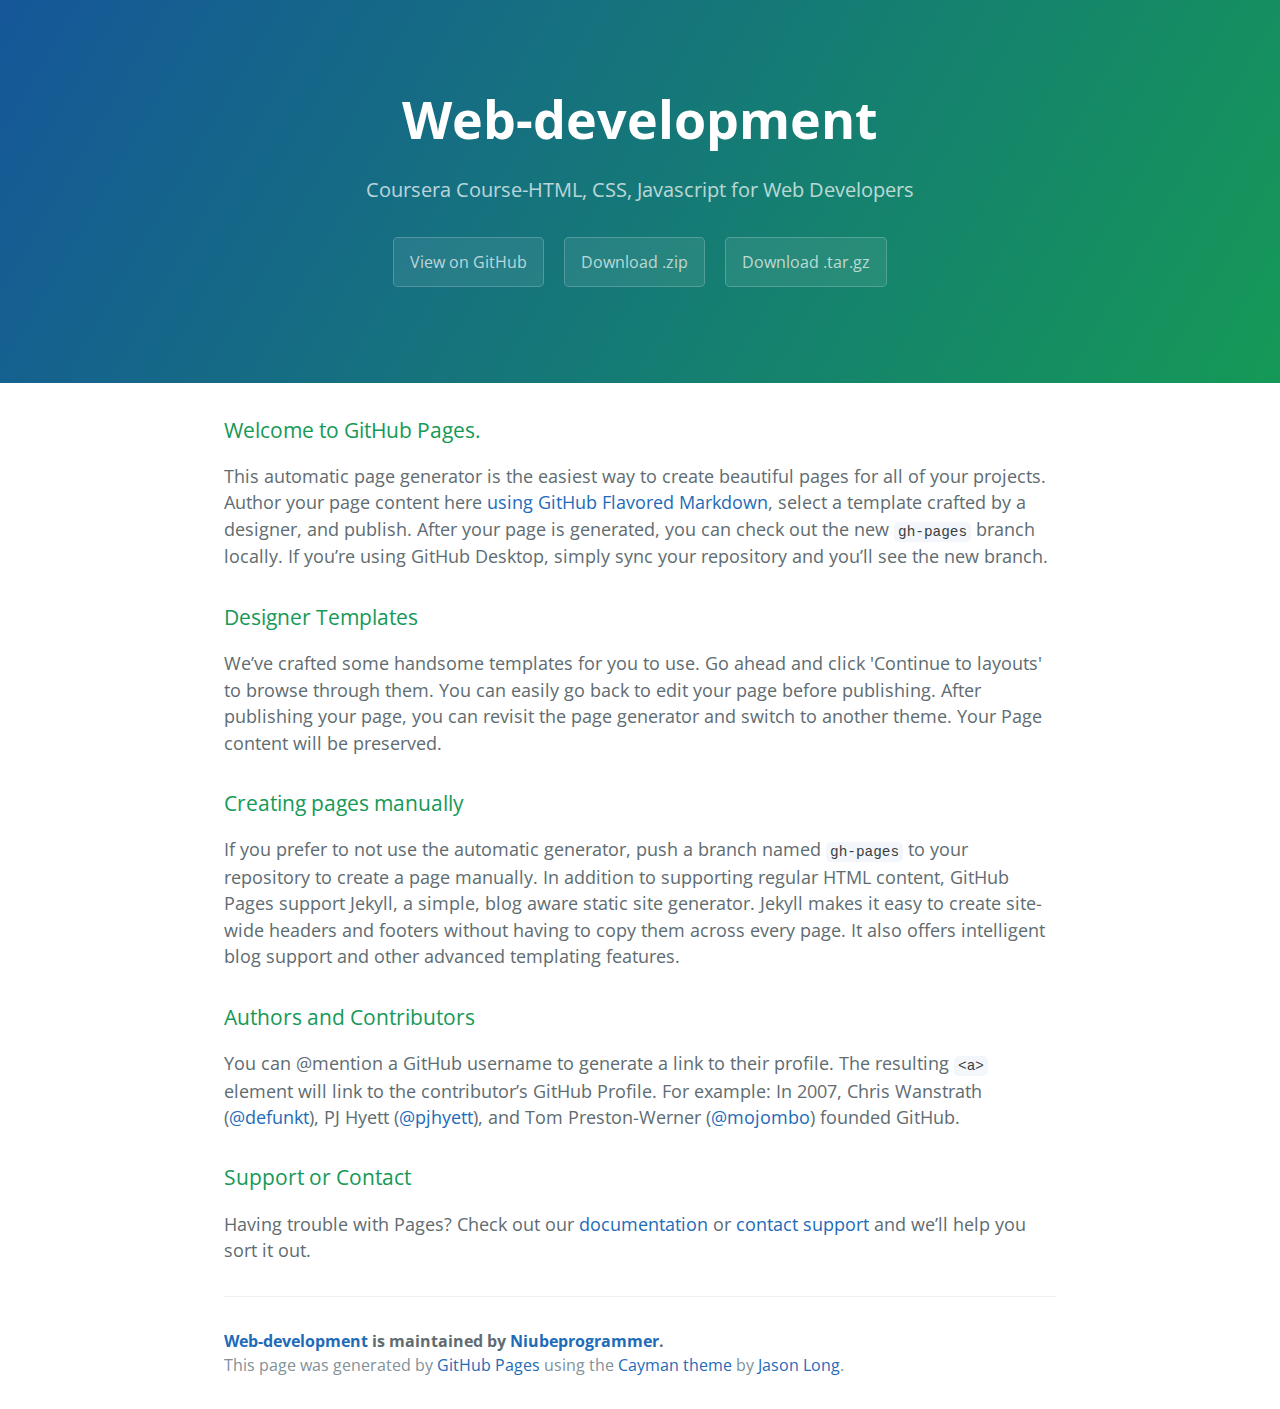
<file: index.html>
<!DOCTYPE html>
<html lang="en-us">
  <head>
    <meta charset="UTF-8">
    <title>Web-development by Niubeprogrammer</title>
    <meta name="viewport" content="width=device-width, initial-scale=1">
    <link rel="stylesheet" type="text/css" href="stylesheets/normalize.css" media="screen">
    <link href='https://fonts.googleapis.com/css?family=Open+Sans:400,700' rel='stylesheet' type='text/css'>
    <link rel="stylesheet" type="text/css" href="stylesheets/stylesheet.css" media="screen">
    <link rel="stylesheet" type="text/css" href="stylesheets/github-light.css" media="screen">
  </head>
  <body>
    <section class="page-header">
      <h1 class="project-name">Web-development</h1>
      <h2 class="project-tagline">Coursera Course-HTML, CSS, Javascript for Web Developers</h2>
      <a href="https://github.com/Niubeprogrammer/Web-Development" class="btn">View on GitHub</a>
      <a href="https://github.com/Niubeprogrammer/Web-Development/zipball/master" class="btn">Download .zip</a>
      <a href="https://github.com/Niubeprogrammer/Web-Development/tarball/master" class="btn">Download .tar.gz</a>
    </section>

    <section class="main-content">
      <h3>
<a id="welcome-to-github-pages" class="anchor" href="#welcome-to-github-pages" aria-hidden="true"><span aria-hidden="true" class="octicon octicon-link"></span></a>Welcome to GitHub Pages.</h3>
<p>This automatic page generator is the easiest way to create beautiful pages for all of your projects. Author your page content here <a href="https://guides.github.com/features/mastering-markdown/">using GitHub Flavored Markdown</a>, select a template crafted by a designer, and publish. After your page is generated, you can check out the new <code>gh-pages</code> branch locally. If you’re using GitHub Desktop, simply sync your repository and you’ll see the new branch.</p>
<h3>
<a id="designer-templates" class="anchor" href="#designer-templates" aria-hidden="true"><span aria-hidden="true" class="octicon octicon-link"></span></a>Designer Templates</h3>
<p>We’ve crafted some handsome templates for you to use. Go ahead and click 'Continue to layouts' to browse through them. You can easily go back to edit your page before publishing. After publishing your page, you can revisit the page generator and switch to another theme. Your Page content will be preserved.</p>
<h3>
<a id="creating-pages-manually" class="anchor" href="#creating-pages-manually" aria-hidden="true"><span aria-hidden="true" class="octicon octicon-link"></span></a>Creating pages manually</h3>
<p>If you prefer to not use the automatic generator, push a branch named <code>gh-pages</code> to your repository to create a page manually. In addition to supporting regular HTML content, GitHub Pages support Jekyll, a simple, blog aware static site generator. Jekyll makes it easy to create site-wide headers and footers without having to copy them across every page. It also offers intelligent blog support and other advanced templating features.</p>
<h3>
<a id="authors-and-contributors" class="anchor" href="#authors-and-contributors" aria-hidden="true"><span aria-hidden="true" class="octicon octicon-link"></span></a>Authors and Contributors</h3>
<p>You can @mention a GitHub username to generate a link to their profile. The resulting <code>&lt;a&gt;</code> element will link to the contributor’s GitHub Profile. For example: In 2007, Chris Wanstrath (<a class="user-mention" data-hovercard-type="user" data-hovercard-url="/users/defunkt/hovercard" data-octo-click="hovercard-link-click" data-octo-dimensions="link_type:self" href="https://github.com/defunkt">@defunkt</a>), PJ Hyett (<a class="user-mention" data-hovercard-type="user" data-hovercard-url="/users/pjhyett/hovercard" data-octo-click="hovercard-link-click" data-octo-dimensions="link_type:self" href="https://github.com/pjhyett">@pjhyett</a>), and Tom Preston-Werner (<a class="user-mention" data-hovercard-type="user" data-hovercard-url="/users/mojombo/hovercard" data-octo-click="hovercard-link-click" data-octo-dimensions="link_type:self" href="https://github.com/mojombo">@mojombo</a>) founded GitHub.</p>
<h3>
<a id="support-or-contact" class="anchor" href="#support-or-contact" aria-hidden="true"><span aria-hidden="true" class="octicon octicon-link"></span></a>Support or Contact</h3>
<p>Having trouble with Pages? Check out our <a href="https://help.github.com/pages">documentation</a> or <a href="https://github.com/contact">contact support</a> and we’ll help you sort it out.</p>

      <footer class="site-footer">
        <span class="site-footer-owner"><a href="https://github.com/Niubeprogrammer/Web-Development">Web-development</a> is maintained by <a href="https://github.com/Niubeprogrammer">Niubeprogrammer</a>.</span>

        <span class="site-footer-credits">This page was generated by <a href="https://pages.github.com">GitHub Pages</a> using the <a href="https://github.com/jasonlong/cayman-theme">Cayman theme</a> by <a href="https://twitter.com/jasonlong">Jason Long</a>.</span>
      </footer>

    </section>

  
  </body>
</html>
</file>
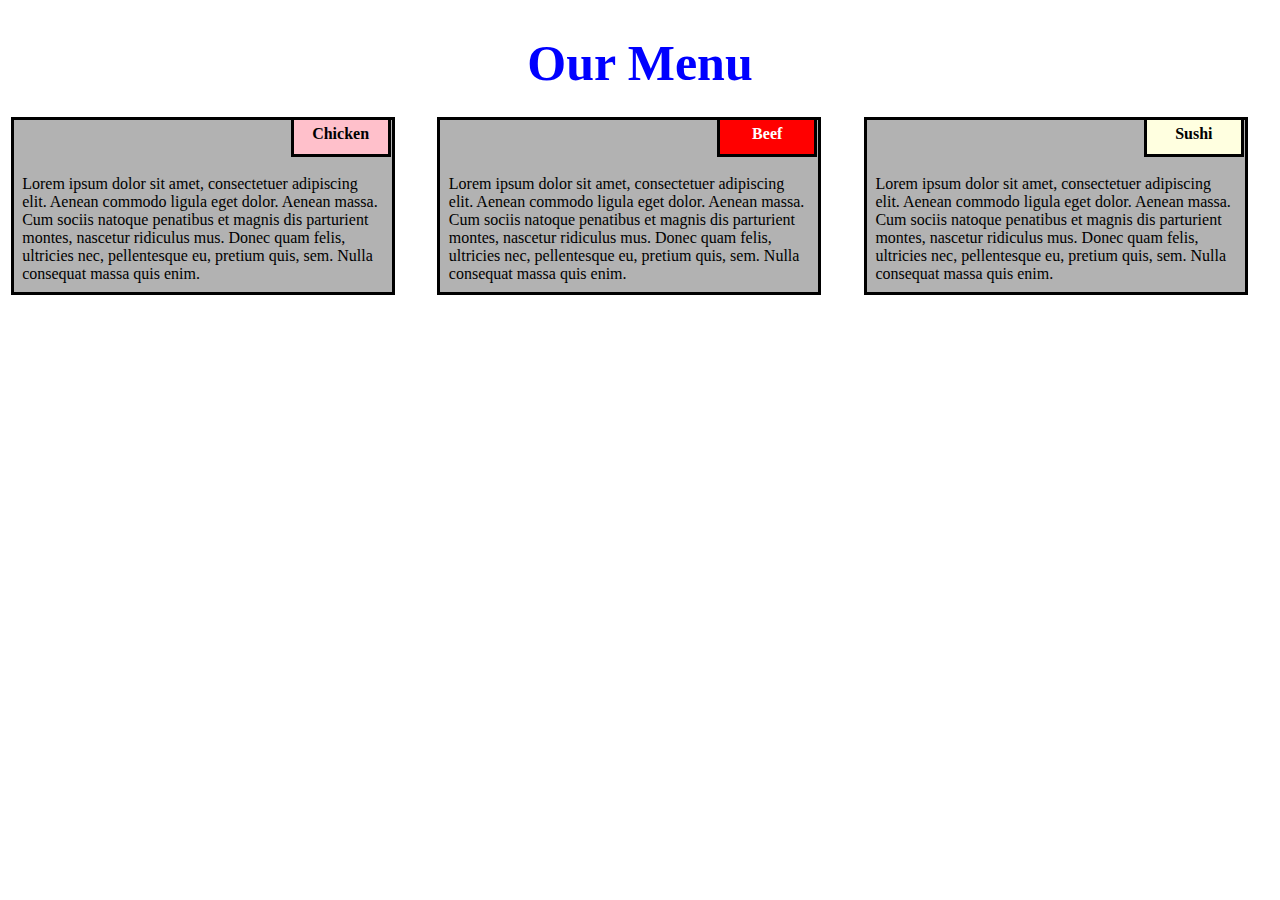
<file: module2_solution/index.html>
<!DOCTYPE html>
<html>
<head>

<title>module2_solution</title>
<meta name="viewport" content="width=device-width, initial-scale=1">
<link rel="stylesheet" type="text/css" href="css/style.css">

</head>
<body>
<h1>Our Menu</h1>
  <div></div>
  <div></div>
  <div></div>

  <div class="col-lg-4 col-md-6 col-sm-12">
  	<div class="box">
  		<p class="section-name name1">Chicken</p>
  		<p class="section">Lorem ipsum dolor sit amet, consectetuer adipiscing elit. Aenean commodo ligula eget dolor. Aenean massa. Cum sociis natoque penatibus et magnis dis parturient montes, nascetur ridiculus mus. Donec quam felis, ultricies nec, pellentesque eu, pretium quis, sem. Nulla consequat massa quis enim.</p>
  	</div>
  </div>

  <div class="col-lg-4 col-md-6 col-sm-12">
  	<div class="box">
   		<p class="section-name name2">Beef</p>
   		<p class="section">Lorem ipsum dolor sit amet, consectetuer adipiscing elit. Aenean commodo ligula eget dolor. Aenean massa. Cum sociis natoque penatibus et magnis dis parturient montes, nascetur ridiculus mus. Donec quam felis, ultricies nec, pellentesque eu, pretium quis, sem. Nulla consequat massa quis enim.</p>
  	</div>
  </div>

  <div class="col-lg-4 col-md-12 col-sm-12">
  	<div class="box">
  		<p class="section-name name3">Sushi</p>
  		<p class="section">Lorem ipsum dolor sit amet, consectetuer adipiscing elit. Aenean commodo ligula eget dolor. Aenean massa. Cum sociis natoque penatibus et magnis dis parturient montes, nascetur ridiculus mus. Donec quam felis, ultricies nec, pellentesque eu, pretium quis, sem. Nulla consequat massa quis enim.</p>
  	</div>	
  </div>

</body>
</html>
</file>
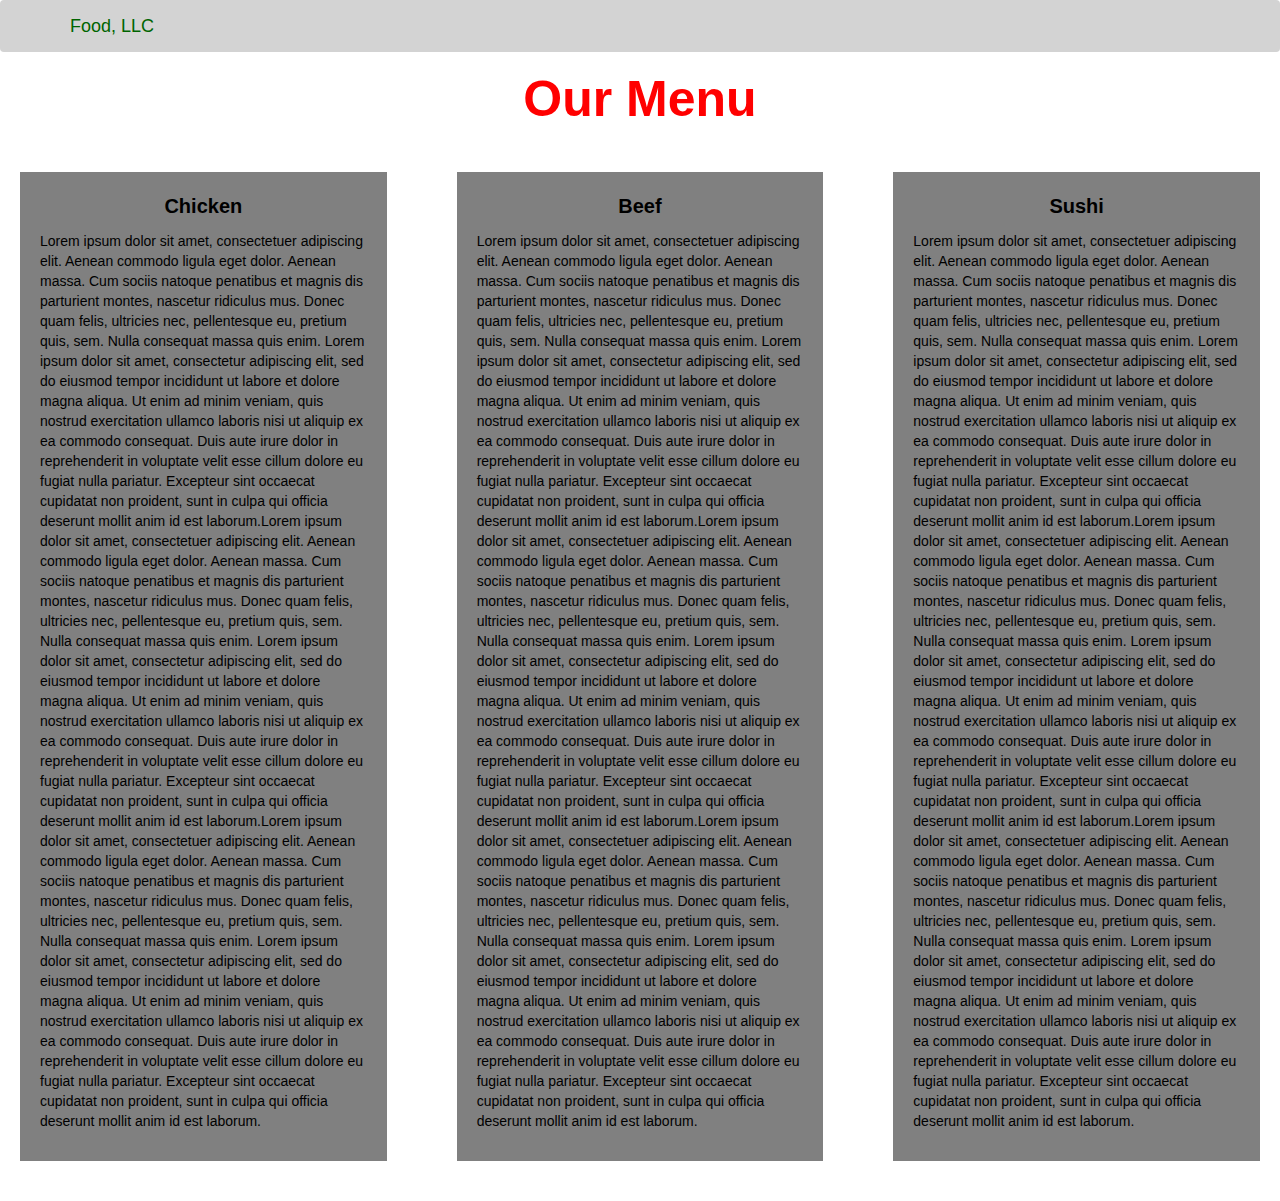
<file: module3_solution/index.html>
<!DOCTYPE html>
<html>
<head>

<title>Module3_Solution</title>

  <meta name="viewport" content="width=device-width, initial-scale=1">
  <link rel="stylesheet" type="text/css" href="css/styles.css">
  <link rel="stylesheet" href="https://maxcdn.bootstrapcdn.com/bootstrap/3.3.7/css/bootstrap.min.css">
  <script src="https://ajax.googleapis.com/ajax/libs/jquery/3.3.1/jquery.min.js"></script>
  <script src="https://maxcdn.bootstrapcdn.com/bootstrap/3.3.7/js/bootstrap.min.js"></script>

</head>

<body>


<nav class="navbar" id="top">
  <div class="container">

    <div class="navbar-header">
      <button type="button" class="navbar-toggle" data-toggle="collapse" data-target="#myNavbar">
        <span class="icon-bar"></span>
        <span class="icon-bar"></span>
        <span class="icon-bar"></span> 
      </button>
      <a class="navbar-brand" href="#">Food, LLC</a>
    </div>

    <div class="collapse" id="myNavbar">
      <ul class="nav navbar-nav visible-xs">
        <li><a class="menu-item" href="#">Chicken</a></li>
        <li><a class="menu-item" href="#">Beef</a></li> 
        <li><a class="menu-item" href="#">Sushi</a></li> 
      </ul>
    </div>

  </div>
</nav>

<h1 class="title">Our Menu</h1>



<div class="row">

  <div class="col-lg-4 col-md-6 col-sm-12">
    <div class="box">
      <p class="content-name">Chicken</p>
      <p>Lorem ipsum dolor sit amet, consectetuer adipiscing elit. Aenean commodo ligula eget dolor. Aenean massa. Cum sociis natoque penatibus et magnis dis parturient montes, nascetur ridiculus mus. Donec quam felis, ultricies nec, pellentesque eu, pretium quis, sem. Nulla consequat massa quis enim. Lorem ipsum dolor sit amet, consectetur adipiscing elit, sed do eiusmod tempor incididunt ut labore et dolore magna aliqua. Ut enim ad minim veniam, quis nostrud exercitation ullamco laboris nisi ut aliquip ex ea commodo consequat. Duis aute irure dolor in reprehenderit in voluptate velit esse cillum dolore eu fugiat nulla pariatur. Excepteur sint occaecat cupidatat non proident, sunt in culpa qui officia deserunt mollit anim id est laborum.Lorem ipsum dolor sit amet, consectetuer adipiscing elit. Aenean commodo ligula eget dolor. Aenean massa. Cum sociis natoque penatibus et magnis dis parturient montes, nascetur ridiculus mus. Donec quam felis, ultricies nec, pellentesque eu, pretium quis, sem. Nulla consequat massa quis enim. Lorem ipsum dolor sit amet, consectetur adipiscing elit, sed do eiusmod tempor incididunt ut labore et dolore magna aliqua. Ut enim ad minim veniam, quis nostrud exercitation ullamco laboris nisi ut aliquip ex ea commodo consequat. Duis aute irure dolor in reprehenderit in voluptate velit esse cillum dolore eu fugiat nulla pariatur. Excepteur sint occaecat cupidatat non proident, sunt in culpa qui officia deserunt mollit anim id est laborum.Lorem ipsum dolor sit amet, consectetuer adipiscing elit. Aenean commodo ligula eget dolor. Aenean massa. Cum sociis natoque penatibus et magnis dis parturient montes, nascetur ridiculus mus. Donec quam felis, ultricies nec, pellentesque eu, pretium quis, sem. Nulla consequat massa quis enim. Lorem ipsum dolor sit amet, consectetur adipiscing elit, sed do eiusmod tempor incididunt ut labore et dolore magna aliqua. Ut enim ad minim veniam, quis nostrud exercitation ullamco laboris nisi ut aliquip ex ea commodo consequat. Duis aute irure dolor in reprehenderit in voluptate velit esse cillum dolore eu fugiat nulla pariatur. Excepteur sint occaecat cupidatat non proident, sunt in culpa qui officia deserunt mollit anim id est laborum.</p>
    </div>
  </div>

  <div class="col-lg-4 col-md-6 col-sm-12">
    <div class="box">
      <p class="content-name">Beef</p>
      <p>Lorem ipsum dolor sit amet, consectetuer adipiscing elit. Aenean commodo ligula eget dolor. Aenean massa. Cum sociis natoque penatibus et magnis dis parturient montes, nascetur ridiculus mus. Donec quam felis, ultricies nec, pellentesque eu, pretium quis, sem. Nulla consequat massa quis enim. Lorem ipsum dolor sit amet, consectetur adipiscing elit, sed do eiusmod tempor incididunt ut labore et dolore magna aliqua. Ut enim ad minim veniam, quis nostrud exercitation ullamco laboris nisi ut aliquip ex ea commodo consequat. Duis aute irure dolor in reprehenderit in voluptate velit esse cillum dolore eu fugiat nulla pariatur. Excepteur sint occaecat cupidatat non proident, sunt in culpa qui officia deserunt mollit anim id est laborum.Lorem ipsum dolor sit amet, consectetuer adipiscing elit. Aenean commodo ligula eget dolor. Aenean massa. Cum sociis natoque penatibus et magnis dis parturient montes, nascetur ridiculus mus. Donec quam felis, ultricies nec, pellentesque eu, pretium quis, sem. Nulla consequat massa quis enim. Lorem ipsum dolor sit amet, consectetur adipiscing elit, sed do eiusmod tempor incididunt ut labore et dolore magna aliqua. Ut enim ad minim veniam, quis nostrud exercitation ullamco laboris nisi ut aliquip ex ea commodo consequat. Duis aute irure dolor in reprehenderit in voluptate velit esse cillum dolore eu fugiat nulla pariatur. Excepteur sint occaecat cupidatat non proident, sunt in culpa qui officia deserunt mollit anim id est laborum.Lorem ipsum dolor sit amet, consectetuer adipiscing elit. Aenean commodo ligula eget dolor. Aenean massa. Cum sociis natoque penatibus et magnis dis parturient montes, nascetur ridiculus mus. Donec quam felis, ultricies nec, pellentesque eu, pretium quis, sem. Nulla consequat massa quis enim. Lorem ipsum dolor sit amet, consectetur adipiscing elit, sed do eiusmod tempor incididunt ut labore et dolore magna aliqua. Ut enim ad minim veniam, quis nostrud exercitation ullamco laboris nisi ut aliquip ex ea commodo consequat. Duis aute irure dolor in reprehenderit in voluptate velit esse cillum dolore eu fugiat nulla pariatur. Excepteur sint occaecat cupidatat non proident, sunt in culpa qui officia deserunt mollit anim id est laborum.</p>
    </div>
  </div>


  <div class="col-lg-4 col-md-12 col-sm-12">
    <div class="box">
      <p class="content-name">Sushi</p>
      <p>Lorem ipsum dolor sit amet, consectetuer adipiscing elit. Aenean commodo ligula eget dolor. Aenean massa. Cum sociis natoque penatibus et magnis dis parturient montes, nascetur ridiculus mus. Donec quam felis, ultricies nec, pellentesque eu, pretium quis, sem. Nulla consequat massa quis enim. Lorem ipsum dolor sit amet, consectetur adipiscing elit, sed do eiusmod tempor incididunt ut labore et dolore magna aliqua. Ut enim ad minim veniam, quis nostrud exercitation ullamco laboris nisi ut aliquip ex ea commodo consequat. Duis aute irure dolor in reprehenderit in voluptate velit esse cillum dolore eu fugiat nulla pariatur. Excepteur sint occaecat cupidatat non proident, sunt in culpa qui officia deserunt mollit anim id est laborum.Lorem ipsum dolor sit amet, consectetuer adipiscing elit. Aenean commodo ligula eget dolor. Aenean massa. Cum sociis natoque penatibus et magnis dis parturient montes, nascetur ridiculus mus. Donec quam felis, ultricies nec, pellentesque eu, pretium quis, sem. Nulla consequat massa quis enim. Lorem ipsum dolor sit amet, consectetur adipiscing elit, sed do eiusmod tempor incididunt ut labore et dolore magna aliqua. Ut enim ad minim veniam, quis nostrud exercitation ullamco laboris nisi ut aliquip ex ea commodo consequat. Duis aute irure dolor in reprehenderit in voluptate velit esse cillum dolore eu fugiat nulla pariatur. Excepteur sint occaecat cupidatat non proident, sunt in culpa qui officia deserunt mollit anim id est laborum.Lorem ipsum dolor sit amet, consectetuer adipiscing elit. Aenean commodo ligula eget dolor. Aenean massa. Cum sociis natoque penatibus et magnis dis parturient montes, nascetur ridiculus mus. Donec quam felis, ultricies nec, pellentesque eu, pretium quis, sem. Nulla consequat massa quis enim. Lorem ipsum dolor sit amet, consectetur adipiscing elit, sed do eiusmod tempor incididunt ut labore et dolore magna aliqua. Ut enim ad minim veniam, quis nostrud exercitation ullamco laboris nisi ut aliquip ex ea commodo consequat. Duis aute irure dolor in reprehenderit in voluptate velit esse cillum dolore eu fugiat nulla pariatur. Excepteur sint occaecat cupidatat non proident, sunt in culpa qui officia deserunt mollit anim id est laborum.</p>
    </div>
  </div>

</div>


</body>
</html>
</file>
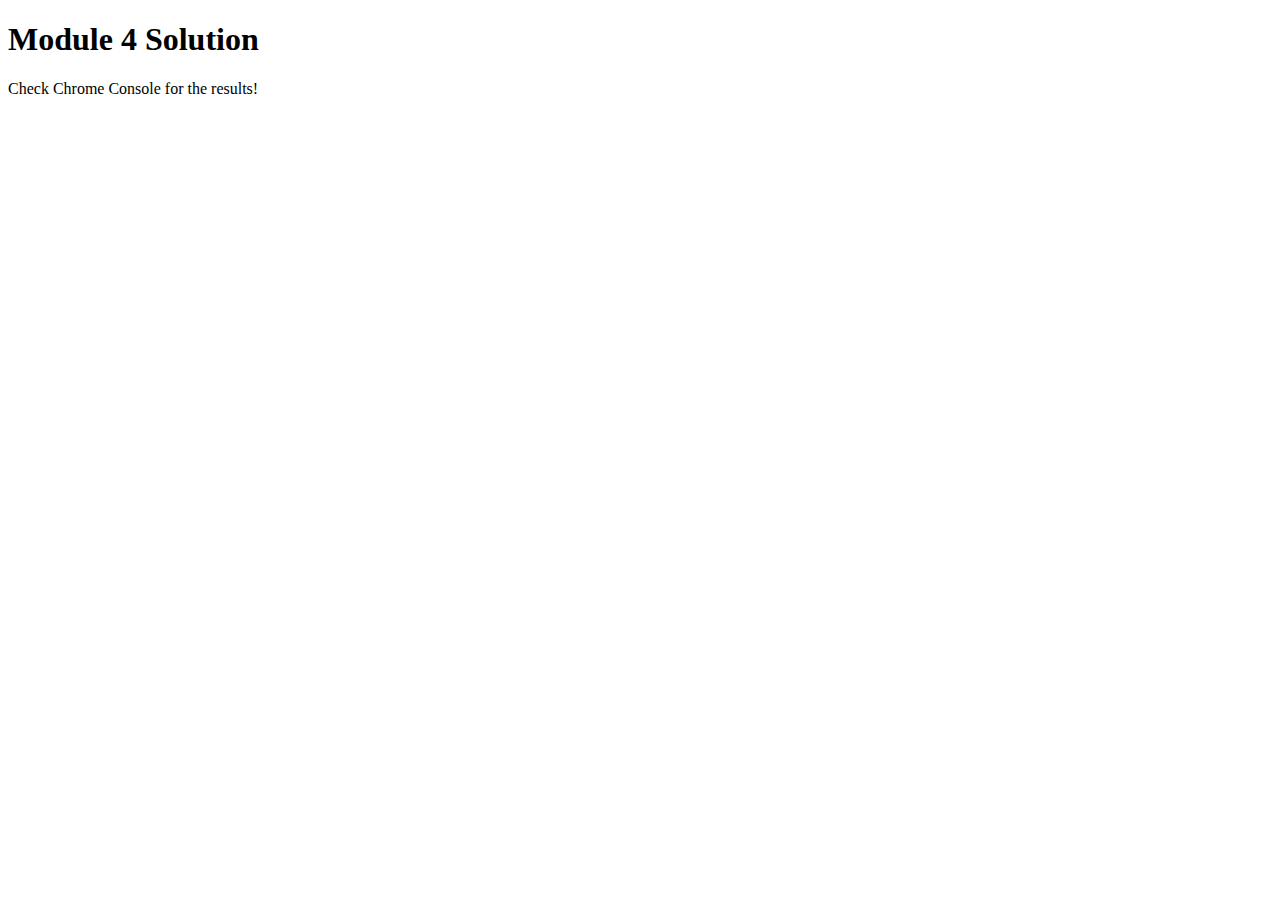
<file: module4_solution/index.html>
<!DOCTYPE html>
<html>
<head>
  <meta charset="utf-8">
  <title>Module4-Solution</title>
  <script>
    var names = []; // DO NOT REMOVE
  </script>
  <script src="SpeakHello.js"></script>
  <script src="SpeakGoodBye.js"></script>
  <script src="script.js"></script>
</head>
<body>
  <h1>Module 4 Solution</h1>
  <p>Check Chrome Console for the results!</p>
</body>

</html>
</file>
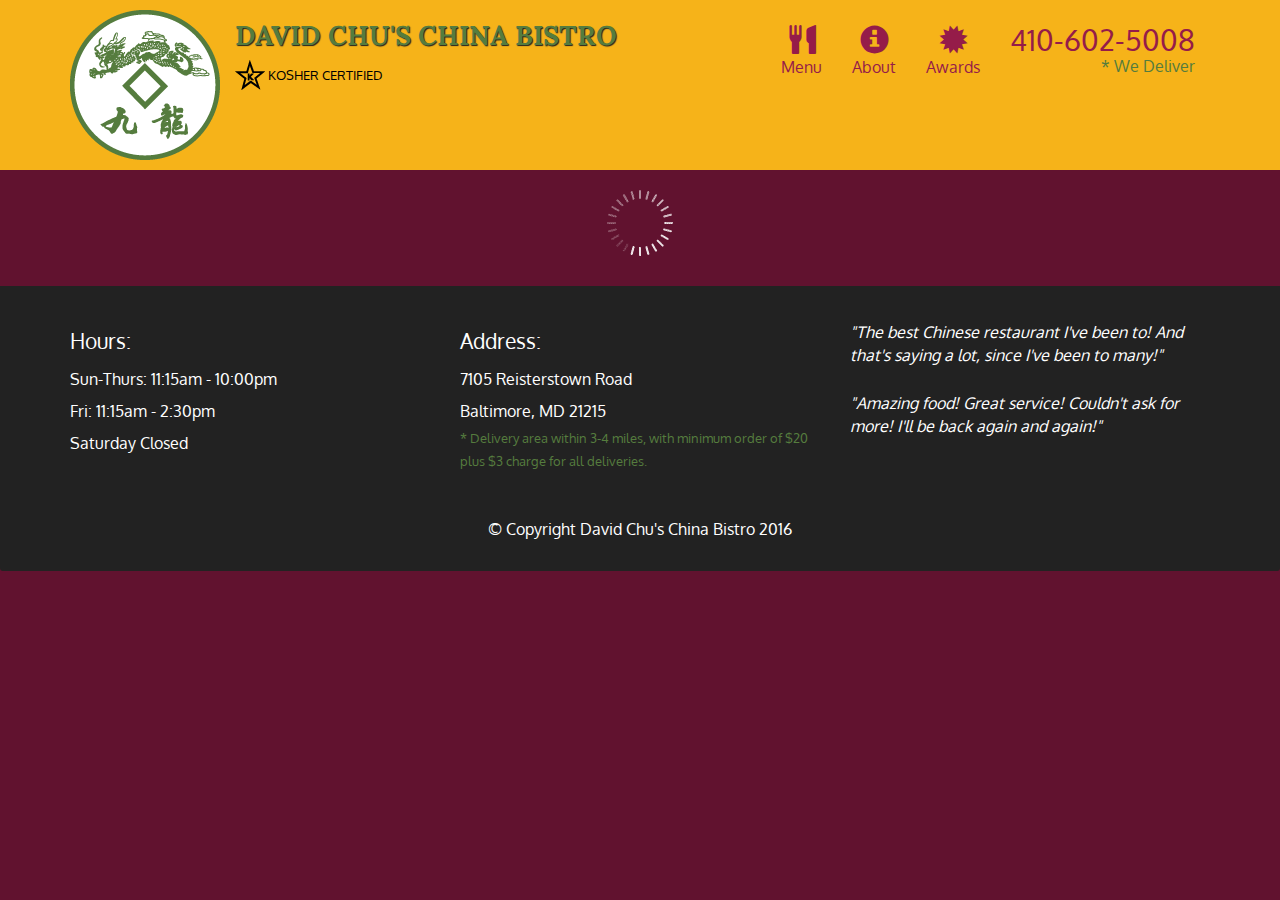
<file: module5_solution/index.html>
<!doctype html>
<html lang="en">
  <head>
    <meta charset="utf-8">
    <meta http-equiv="X-UA-Compatible" content="IE=edge">
    <meta name="viewport" content="width=device-width, initial-scale=1">
    <title>David Chu's China Bistro</title>
    <link rel="stylesheet" href="css/bootstrap.min.css">
    <link rel="stylesheet" href="css/styles.css">
    <link href='https://fonts.googleapis.com/css?family=Oxygen:400,300,700' rel='stylesheet' type='text/css'>
    <link href='https://fonts.googleapis.com/css?family=Lora' rel='stylesheet' type='text/css'>
  </head>
<body>
  <header>
    <nav id="header-nav" class="navbar navbar-default">
      <div class="container">
        <div class="navbar-header">
          <a href="index.html" class="pull-left visible-md visible-lg">
            <div id="logo-img" alt="Logo image"></div>
          </a>

          <div class="navbar-brand">
            <a href="index.html"><h1>David Chu's China Bistro</h1></a>
            <p>
              <img src="images/star-k-logo.png" alt="Kosher certification">
              <span>Kosher Certified</span>
            </p>
          </div>

          <button id="navbarToggle" type="button" class="navbar-toggle collapsed" data-toggle="collapse" data-target="#collapsable-nav" aria-expanded="false">
            <span class="sr-only">Toggle navigation</span>
            <span class="icon-bar"></span>
            <span class="icon-bar"></span>
            <span class="icon-bar"></span>
          </button>
        </div>
        
        <div id="collapsable-nav" class="collapse navbar-collapse">
           <ul id="nav-list" class="nav navbar-nav navbar-right">
            <li id="navHomeButton" class="visible-xs active">
              <a href="index.html">
                <span class="glyphicon glyphicon-home"></span> Home</a>
            </li>
            <li id="navMenuButton">
              <a href="#" onclick="$dc.loadMenuCategories();">
                <span class="glyphicon glyphicon-cutlery"></span><br class="hidden-xs"> Menu</a>
            </li>
            <li>
              <a href="#">
                <span class="glyphicon glyphicon-info-sign"></span><br class="hidden-xs"> About</a>
            </li>
            <li>
              <a href="#">
                <span class="glyphicon glyphicon-certificate"></span><br class="hidden-xs"> Awards</a>
            </li>
            <li id="phone" class="hidden-xs">
              <a href="tel:410-602-5008">
                <span>410-602-5008</span></a><div>* We Deliver</div>
            </li>
          </ul><!-- #nav-list -->
        </div><!-- .collapse .navbar-collapse -->
      </div><!-- .container -->
    </nav><!-- #header-nav -->
  </header>

  <div id="call-btn" class="visible-xs">
    <a class="btn" href="tel:410-602-5008">
    <span class="glyphicon glyphicon-earphone"></span>
    410-602-5008
    </a>
  </div>
  <div id="xs-deliver" class="text-center visible-xs">* We Deliver</div>

  <div id="main-content" class="container"></div>

  <footer class="panel-footer">
    <div class="container">
      <div class="row">
        <section id="hours" class="col-sm-4">
          <span>Hours:</span><br>
          Sun-Thurs: 11:15am - 10:00pm<br>
          Fri: 11:15am - 2:30pm<br>
          Saturday Closed
          <hr class="visible-xs">
        </section>
        <section id="address" class="col-sm-4">
          <span>Address:</span><br>
          7105 Reisterstown Road<br>
          Baltimore, MD 21215
          <p>* Delivery area within 3-4 miles, with minimum order of $20 plus $3 charge for all deliveries.</p>
          <hr class="visible-xs">
        </section>
        <section id="testimonials" class="col-sm-4">
          <p>"The best Chinese restaurant I've been to! And that's saying a lot, since I've been to many!"</p>
          <p>"Amazing food! Great service! Couldn't ask for more! I'll be back again and again!"</p>
        </section>
      </div>
      <div class="text-center">&copy; Copyright David Chu's China Bistro 2016</div>
    </div>
  </footer>

  <!-- jQuery (Bootstrap JS plugins depend on it) -->
  <script src="js/jquery-2.1.4.min.js"></script>
  <script src="js/bootstrap.min.js"></script>
  <script src="js/ajax-utils.js"></script>
  <script src="js/script.js"></script>
</body>
</html>
</file>
<file: stylesheets/stylesheet.css>
* {
  box-sizing: border-box; }

body {
  padding: 0;
  margin: 0;
  font-family: "Open Sans", "Helvetica Neue", Helvetica, Arial, sans-serif;
  font-size: 16px;
  line-height: 1.5;
  color: #606c71; }

a {
  color: #1e6bb8;
  text-decoration: none; }
  a:hover {
    text-decoration: underline; }

.btn {
  display: inline-block;
  margin-bottom: 1rem;
  color: rgba(255, 255, 255, 0.7);
  background-color: rgba(255, 255, 255, 0.08);
  border-color: rgba(255, 255, 255, 0.2);
  border-style: solid;
  border-width: 1px;
  border-radius: 0.3rem;
  transition: color 0.2s, background-color 0.2s, border-color 0.2s; }
  .btn + .btn {
    margin-left: 1rem; }

.btn:hover {
  color: rgba(255, 255, 255, 0.8);
  text-decoration: none;
  background-color: rgba(255, 255, 255, 0.2);
  border-color: rgba(255, 255, 255, 0.3); }

@media screen and (min-width: 64em) {
  .btn {
    padding: 0.75rem 1rem; } }

@media screen and (min-width: 42em) and (max-width: 64em) {
  .btn {
    padding: 0.6rem 0.9rem;
    font-size: 0.9rem; } }

@media screen and (max-width: 42em) {
  .btn {
    display: block;
    width: 100%;
    padding: 0.75rem;
    font-size: 0.9rem; }
    .btn + .btn {
      margin-top: 1rem;
      margin-left: 0; } }

.page-header {
  color: #fff;
  text-align: center;
  background-color: #159957;
  background-image: linear-gradient(120deg, #155799, #159957); }

@media screen and (min-width: 64em) {
  .page-header {
    padding: 5rem 6rem; } }

@media screen and (min-width: 42em) and (max-width: 64em) {
  .page-header {
    padding: 3rem 4rem; } }

@media screen and (max-width: 42em) {
  .page-header {
    padding: 2rem 1rem; } }

.project-name {
  margin-top: 0;
  margin-bottom: 0.1rem; }

@media screen and (min-width: 64em) {
  .project-name {
    font-size: 3.25rem; } }

@media screen and (min-width: 42em) and (max-width: 64em) {
  .project-name {
    font-size: 2.25rem; } }

@media screen and (max-width: 42em) {
  .project-name {
    font-size: 1.75rem; } }

.project-tagline {
  margin-bottom: 2rem;
  font-weight: normal;
  opacity: 0.7; }

@media screen and (min-width: 64em) {
  .project-tagline {
    font-size: 1.25rem; } }

@media screen and (min-width: 42em) and (max-width: 64em) {
  .project-tagline {
    font-size: 1.15rem; } }

@media screen and (max-width: 42em) {
  .project-tagline {
    font-size: 1rem; } }

.main-content :first-child {
  margin-top: 0; }
.main-content img {
  max-width: 100%; }
.main-content h1, .main-content h2, .main-content h3, .main-content h4, .main-content h5, .main-content h6 {
  margin-top: 2rem;
  margin-bottom: 1rem;
  font-weight: normal;
  color: #159957; }
.main-content p {
  margin-bottom: 1em; }
.main-content code {
  padding: 2px 4px;
  font-family: Consolas, "Liberation Mono", Menlo, Courier, monospace;
  font-size: 0.9rem;
  color: #383e41;
  background-color: #f3f6fa;
  border-radius: 0.3rem; }
.main-content pre {
  padding: 0.8rem;
  margin-top: 0;
  margin-bottom: 1rem;
  font: 1rem Consolas, "Liberation Mono", Menlo, Courier, monospace;
  color: #567482;
  word-wrap: normal;
  background-color: #f3f6fa;
  border: solid 1px #dce6f0;
  border-radius: 0.3rem; }
  .main-content pre > code {
    padding: 0;
    margin: 0;
    font-size: 0.9rem;
    color: #567482;
    word-break: normal;
    white-space: pre;
    background: transparent;
    border: 0; }
.main-content .highlight {
  margin-bottom: 1rem; }
  .main-content .highlight pre {
    margin-bottom: 0;
    word-break: normal; }
.main-content .highlight pre, .main-content pre {
  padding: 0.8rem;
  overflow: auto;
  font-size: 0.9rem;
  line-height: 1.45;
  border-radius: 0.3rem; }
.main-content pre code, .main-content pre tt {
  display: inline;
  max-width: initial;
  padding: 0;
  margin: 0;
  overflow: initial;
  line-height: inherit;
  word-wrap: normal;
  background-color: transparent;
  border: 0; }
  .main-content pre code:before, .main-content pre code:after, .main-content pre tt:before, .main-content pre tt:after {
    content: normal; }
.main-content ul, .main-content ol {
  margin-top: 0; }
.main-content blockquote {
  padding: 0 1rem;
  margin-left: 0;
  color: #819198;
  border-left: 0.3rem solid #dce6f0; }
  .main-content blockquote > :first-child {
    margin-top: 0; }
  .main-content blockquote > :last-child {
    margin-bottom: 0; }
.main-content table {
  display: block;
  width: 100%;
  overflow: auto;
  word-break: normal;
  word-break: keep-all; }
  .main-content table th {
    font-weight: bold; }
  .main-content table th, .main-content table td {
    padding: 0.5rem 1rem;
    border: 1px solid #e9ebec; }
.main-content dl {
  padding: 0; }
  .main-content dl dt {
    padding: 0;
    margin-top: 1rem;
    font-size: 1rem;
    font-weight: bold; }
  .main-content dl dd {
    padding: 0;
    margin-bottom: 1rem; }
.main-content hr {
  height: 2px;
  padding: 0;
  margin: 1rem 0;
  background-color: #eff0f1;
  border: 0; }

@media screen and (min-width: 64em) {
  .main-content {
    max-width: 64rem;
    padding: 2rem 6rem;
    margin: 0 auto;
    font-size: 1.1rem; } }

@media screen and (min-width: 42em) and (max-width: 64em) {
  .main-content {
    padding: 2rem 4rem;
    font-size: 1.1rem; } }

@media screen and (max-width: 42em) {
  .main-content {
    padding: 2rem 1rem;
    font-size: 1rem; } }

.site-footer {
  padding-top: 2rem;
  margin-top: 2rem;
  border-top: solid 1px #eff0f1; }

.site-footer-owner {
  display: block;
  font-weight: bold; }

.site-footer-credits {
  color: #819198; }

@media screen and (min-width: 64em) {
  .site-footer {
    font-size: 1rem; } }

@media screen and (min-width: 42em) and (max-width: 64em) {
  .site-footer {
    font-size: 1rem; } }

@media screen and (max-width: 42em) {
  .site-footer {
    font-size: 0.9rem; } }
</file>
<file: stylesheets/github-light.css>
/*!
 * GitHub Light v0.4.1
 * Copyright (c) 2012 - 2017 GitHub, Inc.
 * Licensed under MIT (https://github.com/primer/github-syntax-theme-generator/blob/master/LICENSE)
 */

.pl-c /* comment, punctuation.definition.comment, string.comment */ {
  color: #6a737d;
}

.pl-c1 /* constant, entity.name.constant, variable.other.constant, variable.language, support, meta.property-name, support.constant, support.variable, meta.module-reference, markup.raw, meta.diff.header, meta.output */,
.pl-s .pl-v /* string variable */ {
  color: #005cc5;
}

.pl-e /* entity */,
.pl-en /* entity.name */ {
  color: #6f42c1;
}

.pl-smi /* variable.parameter.function, storage.modifier.package, storage.modifier.import, storage.type.java, variable.other */,
.pl-s .pl-s1 /* string source */ {
  color: #24292e;
}

.pl-ent /* entity.name.tag, markup.quote */ {
  color: #22863a;
}

.pl-k /* keyword, storage, storage.type */ {
  color: #d73a49;
}

.pl-s /* string */,
.pl-pds /* punctuation.definition.string, source.regexp, string.regexp.character-class */,
.pl-s .pl-pse .pl-s1 /* string punctuation.section.embedded source */,
.pl-sr /* string.regexp */,
.pl-sr .pl-cce /* string.regexp constant.character.escape */,
.pl-sr .pl-sre /* string.regexp source.ruby.embedded */,
.pl-sr .pl-sra /* string.regexp string.regexp.arbitrary-repitition */ {
  color: #032f62;
}

.pl-v /* variable */,
.pl-smw /* sublimelinter.mark.warning */ {
  color: #e36209;
}

.pl-bu /* invalid.broken, invalid.deprecated, invalid.unimplemented, message.error, brackethighlighter.unmatched, sublimelinter.mark.error */ {
  color: #b31d28;
}

.pl-ii /* invalid.illegal */ {
  color: #fafbfc;
  background-color: #b31d28;
}

.pl-c2 /* carriage-return */ {
  color: #fafbfc;
  background-color: #d73a49;
}

.pl-c2::before /* carriage-return */ {
  content: "^M";
}

.pl-sr .pl-cce /* string.regexp constant.character.escape */ {
  font-weight: bold;
  color: #22863a;
}

.pl-ml /* markup.list */ {
  color: #735c0f;
}

.pl-mh /* markup.heading */,
.pl-mh .pl-en /* markup.heading entity.name */,
.pl-ms /* meta.separator */ {
  font-weight: bold;
  color: #005cc5;
}

.pl-mi /* markup.italic */ {
  font-style: italic;
  color: #24292e;
}

.pl-mb /* markup.bold */ {
  font-weight: bold;
  color: #24292e;
}

.pl-md /* markup.deleted, meta.diff.header.from-file, punctuation.definition.deleted */ {
  color: #b31d28;
  background-color: #ffeef0;
}

.pl-mi1 /* markup.inserted, meta.diff.header.to-file, punctuation.definition.inserted */ {
  color: #22863a;
  background-color: #f0fff4;
}

.pl-mc /* markup.changed, punctuation.definition.changed */ {
  color: #e36209;
  background-color: #ffebda;
}

.pl-mi2 /* markup.ignored, markup.untracked */ {
  color: #f6f8fa;
  background-color: #005cc5;
}

.pl-mdr /* meta.diff.range */ {
  font-weight: bold;
  color: #6f42c1;
}

.pl-ba /* brackethighlighter.tag, brackethighlighter.curly, brackethighlighter.round, brackethighlighter.square, brackethighlighter.angle, brackethighlighter.quote */ {
  color: #586069;
}

.pl-sg /* sublimelinter.gutter-mark */ {
  color: #959da5;
}

.pl-corl /* constant.other.reference.link, string.other.link */ {
  text-decoration: underline;
  color: #032f62;
}
</file>
<file: module2_solution/css/style.css>
* {
  background-color: none;
  box-sizing: border-box;
}

body{
	margin: 0;
	padding: 0;
  font-family: Times New Roman, Calibri, Arial;
}

.row{
  margin-top: 5%;
  margin-bottom: 5%;
}

h1 {
  margin-bottom: 15px;
  text-align: center;
  color: Blue;
  font-size: 50px;
}


.box{
  width: 100%;
  overflow: none;
}


.section-name{
  overflow: none;
  text-align: center;
  border: 3px solid black;
  width: 100px;
  height: 40px;
  padding: 5px;
  float: right;
  margin-right: 36px;
  margin-top: 0px;
  font-weight: bold;
  position: relative;
}

.section{
  border: 3px solid black;
  width: 90%;
  height: auto;
  margin: 2.5%;
  color: black
  font-size: 25px;
  padding: 2%;
  padding-top: 55px;
  background-color: rgba(0,0,0,0.3);
}

.name1{
  background-color: pink;
}

.name2{
  color: white;
  background-color: red;
}
.name3{
  background-color: lightyellow;
}


/********** Large devices only **********/
@media (min-width: 992px) {
  .col-lg-4 {
  	float: left;
    width: 33.33%;
  }
}
/********** Medium devices only **********/
@media (min-width: 768px) and (max-width: 991px) {
  .col-md-6,.col-md-12 {
    float: left;
  }
  .col-md-6 {
    width: 50%;
  }
  .col-md-12 {
    margin-left: -5px;
    width: 100%;
  }
  .name3{
    margin-right: 65px;
    width: 100px;
  }
}

@media (min-width: 0px) and (max-width: 767px) {
  .col-sm-12 {
  	float: left;
    width: 100%;
  }
  .content-name{
    margin-right: 30px;
  }
}
</file>
<file: module3_solution/css/styles.css>
.container{
	margin: 0;
	padding: 0;
}

.navbar{
	border-radius: 0;
	background-color: lightgrey;
	border-bottom: black;
	font-size: 30px;

}

.navbar-brand{
  color: darkgreen;
}

.navbar-brand:hover{
	color: white;
}

.nav{
	margin: 0;
	padding: 0;
}

.navbar-nav{
  text-align: center;
  margin: 0;
  padding: 0;
}

.navbar-toggle{
	border: 2px solid black;
	color: black;
	margin-right: 25px;
}

.icon-bar{
	background-color: black;
}


.title{
  margin-bottom: 25px;
  text-align: center;
  color: red;
  font-size: 50px;
  font-weight: bold;
}

li{
	box-sizing: border-box;
	width: 100%;
}

.menu-item{
	padding: 0;
	margin: 0;
	width: 100%;
	font-size: 20px;
	background-color: white;
	border-bottom: 1px solid blue;
	color: blue;
	display: block;
}

.menu-item:hover{
	background-color: grey;
	color: grey;
}



.row{
	margin: 20px;
}

.box{
	margin: 20px;
	width: auto;
	height: auto;
	color: black;
	background-color: grey;
	padding: 20px;
}

.content-name{
	text-align: center;
	font-size: 20px;
	font-weight: bold;
}
</file>
<file: module5_solution/css/styles.css>
body {
  font-size: 16px;
  color: #fff;
  background-color: #61122f;
  font-family: 'Oxygen', sans-serif;
}

/** HEADER **/
#header-nav {
  background-color: #f6b319;
  border-radius: 0;
  border: 0;
}

#logo-img {
  background: url('../images/restaurant-logo_large.png') no-repeat;
  width: 150px;
  height: 150px;
  margin: 10px 15px 10px 0;
}

.navbar-brand {
  padding-top: 25px;
}
.navbar-brand h1 { /* Restaurant name */
  font-family: 'Lora', serif;
  color: #557c3e;
  font-size: 1.5em;
  text-transform: uppercase;
  font-weight: bold;
  text-shadow: 1px 1px 1px #222;
  margin-top: 0;
  margin-bottom: 0;
  line-height: .75;
}
.navbar-brand a:hover, .navbar-brand a:focus {
  text-decoration: none;
}
.navbar-brand p { /* Kosher cert */
  color: #000;
  text-transform: uppercase;
  font-size: .7em;
  margin-top: 15px;
}
.navbar-brand p span { /* Star-K */
  vertical-align: middle;
}

#nav-list {
  margin-top: 10px;
}
#nav-list a {
  color: #951C49;
  text-align: center;
}
#nav-list a:hover {
  background: #E7E7E7;
}
#nav-list a span {
  font-size: 1.8em;
}

#phone {
  margin-top: 5px;
}
#phone a { /* Phone number */
  text-align: right;
  padding-bottom: 0;
}
#phone div { /* We Deliver */
  color: #557c3e;
  text-align: right;
  padding-right: 15px;
}

.navbar-header button.navbar-toggle, .navbar-header .icon-bar {
  border: 1px solid #61122f;
}
.navbar-header button.navbar-toggle {
  clear: both;
  margin-top: -30px;
}
/* END HEADER */

/* FOOTER */
.panel-footer {
  margin-top: 30px;
  padding-top: 35px;
  padding-bottom: 30px;
  background-color: #222;
  border-top: 0;
}
.panel-footer div.row {
  margin-bottom: 35px;
}
#hours, #address {
  line-height: 2;
}
#hours > span, #address > span {
  font-size: 1.3em;
}
#address p {
  color: #557c3e;
  font-size: .8em;
  line-height: 1.8;
}
#testimonials {
  font-style: italic;
}
#testimonials p:nth-child(2) {
  margin-top: 25px;
}
/* END FOOTER */



/* HOME PAGE */
.container .jumbotron {
  box-shadow: 0 0 50px #3F0C1F;
  border: 2px solid #3F0C1F;
}

#menu-tile, #specials-tile, #map-tile {
  height: 250px;
  width: 100%;
  margin-bottom: 15px;
  position: relative;
  border: 2px solid #3F0C1F;
  overflow: hidden;
}
#menu-tile:hover, #specials-tile:hover, #map-tile:hover {
  box-shadow: 0 1px 5px 1px #cccccc;
}
#menu-tile {
  background: url('../images/menu-tile.jpg') no-repeat;
  background-position: center;
}
#specials-tile {
  background: url('../images/specials-tile.jpg') no-repeat;
  background-position: center;
}
#menu-tile span, #specials-tile span, #map-tile span {
  position: absolute;
  bottom: 0;
  right: 0;
  width: 100%;
  text-align: center;
  font-size: 1.6em;
  text-transform: uppercase;
  background-color: #000;
  color: #fff;
  opacity: .8;
}
/* END HOME PAGE */

/* MENU CATEGORIES PAGE */
.category-tile { 
  position: relative;
  border: 2px solid #3F0C1F;
  overflow: hidden;
  width: 200px;
  height: 200px;
  margin: 0 auto 15px;
}
.category-tile span {
  position: absolute;
  bottom: 0;
  right: 0;
  width: 100%;
  text-align: center;
  font-size: 1.2em;
  text-transform: uppercase;
  background-color: #000;
  color: #fff;
  opacity: .8;
}
.category-tile:hover {
  box-shadow: 0 1px 5px 1px #cccccc;
}

#menu-categories-title + div {
  margin-bottom: 50px;
}
/* END MENU CATEGORIES PAGE */

/* SINGLE CATEGORY PAGE */
.menu-item-tile {
  margin-bottom: 25px;
}
.menu-item-tile hr {
  width: 80%;
}
.menu-item-tile .menu-item-price {
  font-size: 1.1em;
  text-align: right;
  margin-top: -15px;
  margin-right: -15px;
}
.menu-item-tile .menu-item-price span {
  font-size: .6em;
}
.menu-item-photo {
  position: relative;
  border: 2px solid #3F0C1F; 
  overflow: hidden;
  padding: 0;
  margin-right: -15px;
  margin-left: auto;
  margin-bottom: 20px;
  max-width: 250px;
}
.menu-item-photo div {
  position: absolute;
  bottom: 0;
  right: 0;
  width: 80px;
  background-color: #557c3e;
  text-align: center;
}
.menu-item-description {
  padding-right: 30px;
}
h3.menu-item-title {
  margin: 0 0 10px;
}
.menu-item-details {
  font-size: .9em;
  font-style: italic;
}
/* END SINGLE CATEGORY PAGE */


/********** Large devices only **********/
@media (min-width: 1200px) {
  .container .jumbotron {
    background: url('../images/jumbotron_1200.jpg') no-repeat;
    height: 675px;
  }
}

/********** Medium devices only **********/
@media (min-width: 992px) and (max-width: 1199px) {
  /* Header */
  #logo-img {
    background: url('../images/restaurant-logo_medium.png') no-repeat;
    width: 100px;
    height: 100px;
    margin: 5px 5px 5px 0;
  }
  /* End Header */

  /* Home Page */
  .container .jumbotron {
    background: url('../images/jumbotron_992.jpg') no-repeat;
    height: 558px;
  }
  /* End Home Page */
}

/********** Small devices only **********/
@media (min-width: 768px) and (max-width: 991px) {
  /* Home Page */
  .container .jumbotron {
    background: url('../images/jumbotron_768.jpg') no-repeat;
    height: 432px;
  }
  /* End Home Page */
}

/********** Extra small devices only **********/
@media (max-width: 767px) {
  /* Header */
  .navbar-brand {
    padding-top: 10px;
    height: 80px;
  }
  .navbar-brand h1 { /* Restaurant name */
    padding-top: 10px;
    font-size: 5vw; /* 1vw = 1% of viewport width */
  }
  .navbar-brand p { /* Kosher cert */
    font-size: .6em;
    margin-top: 12px;
  }
  .navbar-brand p img { /* Star-K */
    height: 20px;
  }

  #collapsable-nav a { /* Collapsed nav menu text */
    font-size: 1.2em;
  }
  #collapsable-nav a span { /* Collapsed nav menu glyph */
    font-size: 1em;
    margin-right: 5px;
  }

  #call-btn > a {
    font-size: 1.5em;
    display: block;
    margin: 0 20px;
    padding: 10px;
    border: 2px solid #fff;
    background-color: #f6b319;
    color: #951c49;
  }
  #xs-deliver {
    margin-top: 5px;
    font-size: .7em;
    letter-spacing: .1em;
    text-transform: uppercase;
  }
  /* End Header */

  /* Footer */
  .panel-footer section {
    margin-bottom: 30px;
    text-align: center;
  }
  .panel-footer section:nth-child(3) {
    margin-bottom: 0; /* margin already exists on the whole row */
  }
  .panel-footer section hr {
    width: 50%;
  }
  /* End Footer */

  /* Home Page */
  .container .jumbotron {
    margin-top: 30px;
    padding: 0;
  }
  #menu-tile, #specials-tile {
    width: 360px;
    margin: 0 auto 15px;
  }

  .menu-item-photo {
    margin-right: auto;
  }
  .menu-item-tile .menu-item-price {
    text-align: center;
  }
  .menu-item-description {
    text-align: center;;
  }
}


/********** Super extra small devices Only :-) (e.g., iPhone 4) **********/
@media (max-width: 479px) {
  /* Header */
  .navbar-brand h1 { /* Restaurant name */
    padding-top: 5px;
    font-size: 6vw;
  }
  /* End Header */
  
  /* Home page */
  #menu-tile, #specials-tile {
    width: 280px;
    margin: 0 auto 15px;
  }

  .col-xxs-12 {
    position: relative;
    min-height: 1px;
    padding-right: 15px;
    padding-left: 15px;
    float: left;
    width: 100%;
  }
}
</file>
